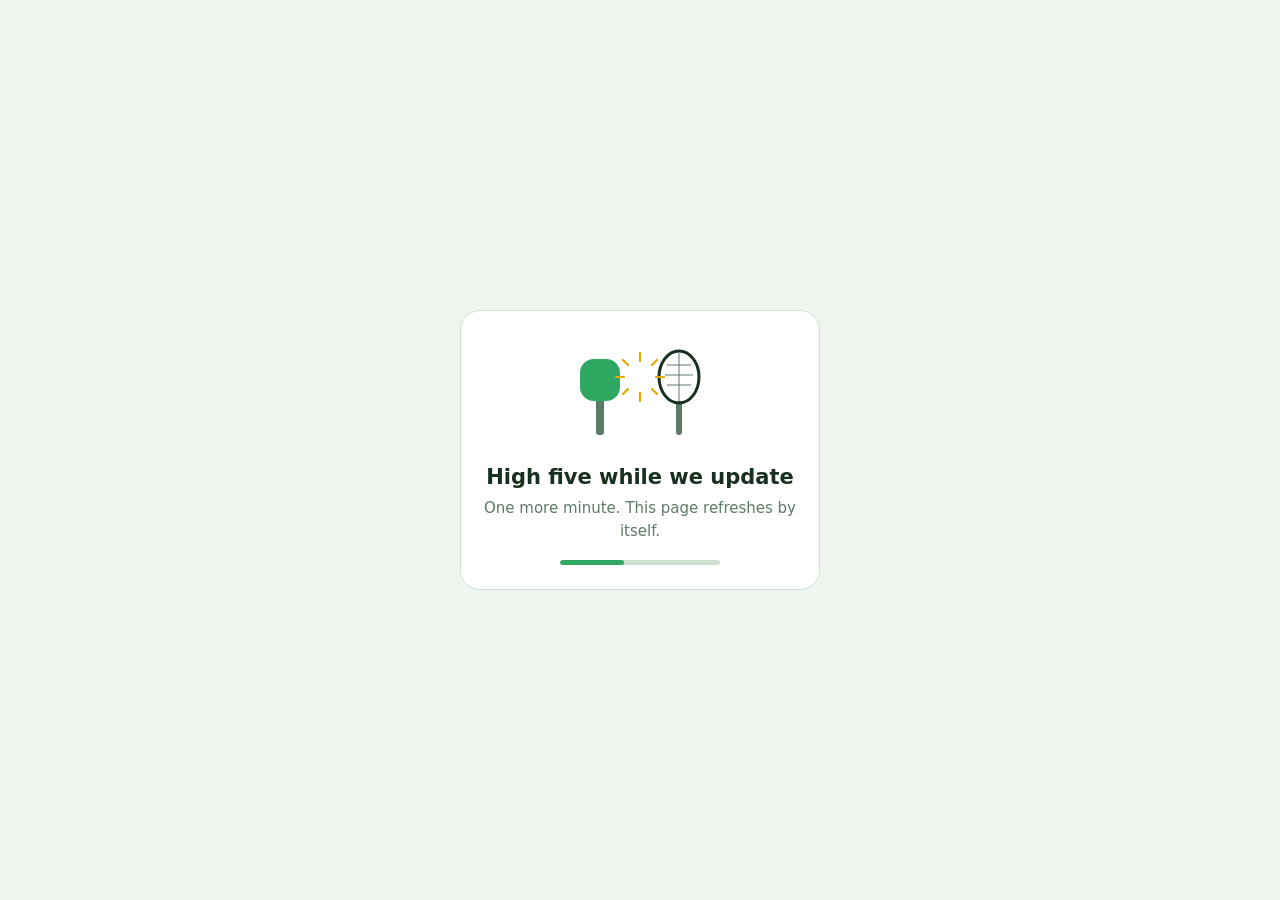
<file: _server/app_offline.htm>
<!doctype html>
<html lang="en">
<head>
<meta charset="utf-8">
<meta name="viewport" content="width=device-width, initial-scale=1">
<meta http-equiv="refresh" content="5">
<meta name="robots" content="noindex">
<title>Back soon</title>
<style>
:root { --bg: #0f1c14; --card: #14241a; --line: #2b4634; --text: #e6efe8; --muted: #9db5a4; --accent: #4ee08a; --spark: #ffd34e; }
@media (prefers-color-scheme: light) { :root { --bg: #eef5ef; --card: #ffffff; --line: #cfe0d3; --text: #17301f; --muted: #5d7a66; --accent: #2fa862; --spark: #e0a800; } }
* { box-sizing: border-box; }
html, body { height: 100%; margin: 0; }
body { display: flex; align-items: center; justify-content: center; padding: 16px; background: var(--bg); color: var(--text); font: 16px/1.5 system-ui, -apple-system, "Segoe UI", Roboto, sans-serif; }
.card { width: 100%; max-width: 360px; padding: 26px 22px 24px; text-align: center; background: var(--card); border: 1px solid var(--line); border-radius: 20px; }
svg { width: 220px; max-width: 100%; height: auto; }
h1 { margin: 8px 0 4px; font-size: 21px; font-weight: 600; }
p { margin: 0; color: var(--muted); font-size: 15px; }
.bar { width: 160px; height: 5px; margin: 18px auto 0; background: var(--line); border-radius: 99px; overflow: hidden; }
.bar i { display: block; width: 40%; height: 100%; background: var(--accent); border-radius: 99px; animation: slide 1.6s ease-in-out infinite; }
.handle { fill: var(--muted); }
.paddle { fill: var(--accent); }
.frame { fill: none; stroke: var(--text); stroke-width: 3; }
.strings { stroke: var(--muted); stroke-width: 1; }
.spark { stroke: var(--spark); stroke-width: 2.2; stroke-linecap: round; fill: none; }
.l { transform-origin: 70px 98px; animation: swingL 1.8s ease-in-out infinite; }
.r { transform-origin: 150px 98px; animation: swingR 1.8s ease-in-out infinite; }
.s { transform-origin: 110px 40px; animation: spark 1.8s ease-out infinite; }
@keyframes swingL { 0%, 100% { transform: rotate(-28deg); } 40%, 60% { transform: rotate(12deg); } }
@keyframes swingR { 0%, 100% { transform: rotate(28deg); } 40%, 60% { transform: rotate(-12deg); } }
@keyframes spark { 0%, 30% { opacity: 0; transform: scale(.3); } 45% { opacity: 1; transform: scale(1.15); } 65%, 100% { opacity: 0; transform: scale(1.4); } }
@keyframes slide { 0% { margin-left: -40%; } 100% { margin-left: 100%; } }
@media (prefers-reduced-motion: reduce) { .l, .r, .s, .bar i { animation: none; } .s { opacity: 1; } .bar i { width: 100%; } }
</style>
</head>
<body>
<main class="card">
<svg viewBox="0 0 220 110" role="img" aria-label="A pickleball paddle and a badminton racket tap each other">
<g class="l"><rect class="handle" x="66" y="60" width="8" height="38" rx="3"/><rect class="paddle" x="50" y="22" width="40" height="42" rx="14"/></g>
<g class="r"><rect class="handle" x="146" y="64" width="6" height="34" rx="3"/><ellipse class="frame" cx="149" cy="40" rx="20" ry="26"/><path class="strings" d="M137 28h24M135 38h28M137 48h24M149 16v48"/></g>
<g class="s"><path class="spark" d="M110 24v-8M110 56v8M94 40h-8M126 40h8M98 28l-5-5M122 52l5 5M122 28l5-5M98 52l-5 5"/></g>
</svg>
<h1>High five while we update</h1>
<p>One more minute. This page refreshes by itself.</p>
<div class="bar" aria-hidden="true"><i></i></div>
</main>
</body>
</html>
</file>
